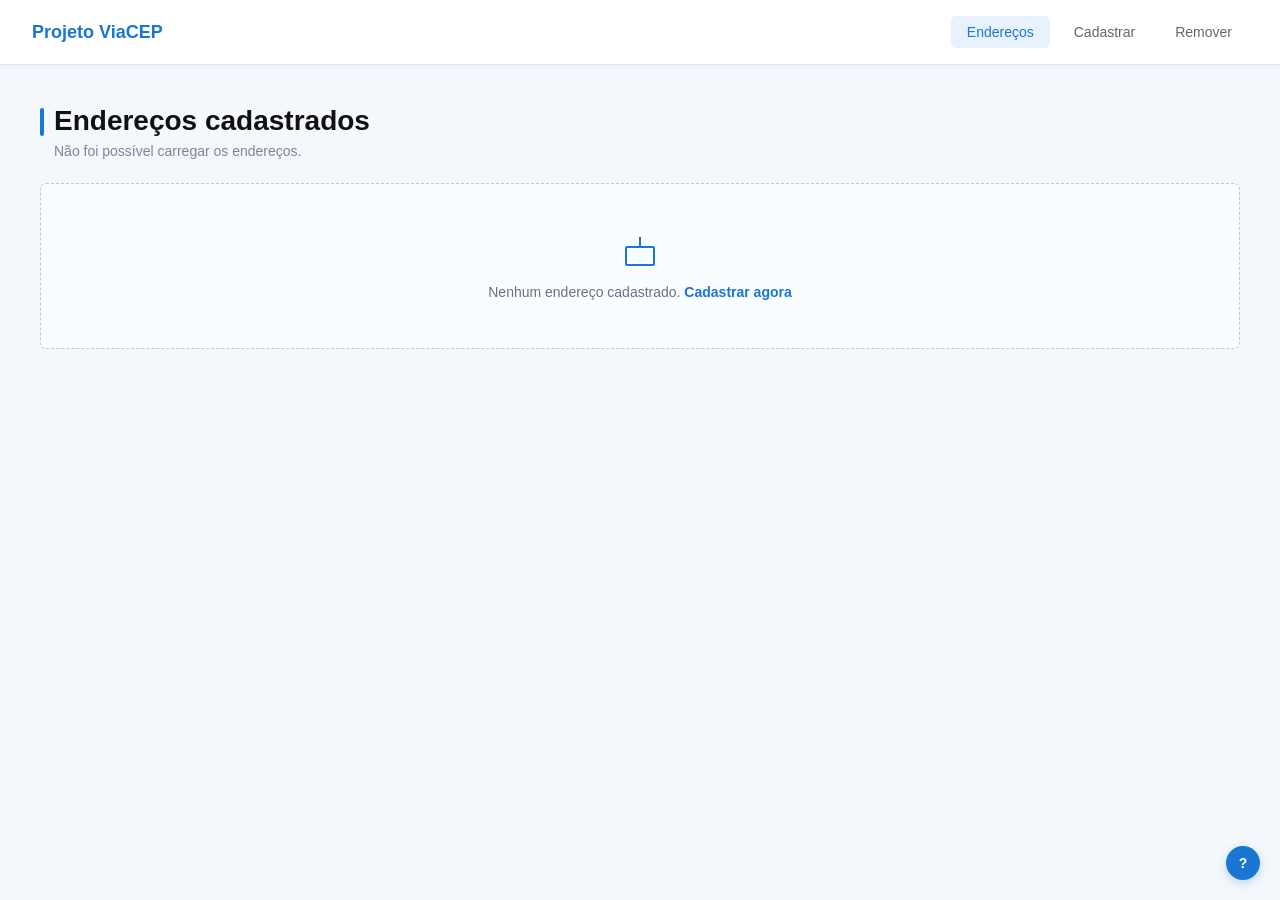
<file: aplicacao-web/public/index.html>
<!DOCTYPE html>
<html lang="pt-BR">

<head>
    <meta charset="UTF-8">
    <meta name="viewport" content="width=device-width, initial-scale=1.0">

    <title>Endereços</title>

    <link rel="stylesheet" href="css/style.css">
</head>

<body>

<header class="menu">

    <div class="menu-container">

        <h1 class="logo">Projeto ViaCEP</h1>

        <nav>
            <a href="" class="ativo">Endereços</a>
            <a href="cadastro.html">Cadastrar</a>
            <a href="remover.html">Remover</a>
        </nav>

    </div>

</header>


<main class="container">

    <div class="cabecalho">

        <div>
            <h2>Endereços cadastrados</h2>

            <p id="quantidade-enderecos">
                Nenhum endereço cadastrado ainda.
            </p>
        </div>

    </div>

    <div id="tabela-container" class="tabela-container">

        <table>

            <thead>
                <tr>
                    <th>CEP</th>
                    <th>Nº</th>
                    <th>RUA</th>
                    <th>CIDADE</th>
                    <th>UF</th>
                    <th>COMPLEMENTO</th>
                </tr>
            </thead>

            <tbody id="tabela-enderecos">
            </tbody>

        </table>

    </div>

    <div id="nenhum-endereco" class="nenhum-endereco">

        <div class="icone-caixa">

            <div class="caixa"></div>

            <div class="poste"></div>

        </div>

        <p>
            Nenhum endereço cadastrado.
            <a href="cadastro.html">Cadastrar agora</a>
        </p>

    </div>

</main>


<button class="ajuda">?</button>

<script src="js/index.js"></script>

</body>
</html>
</file>
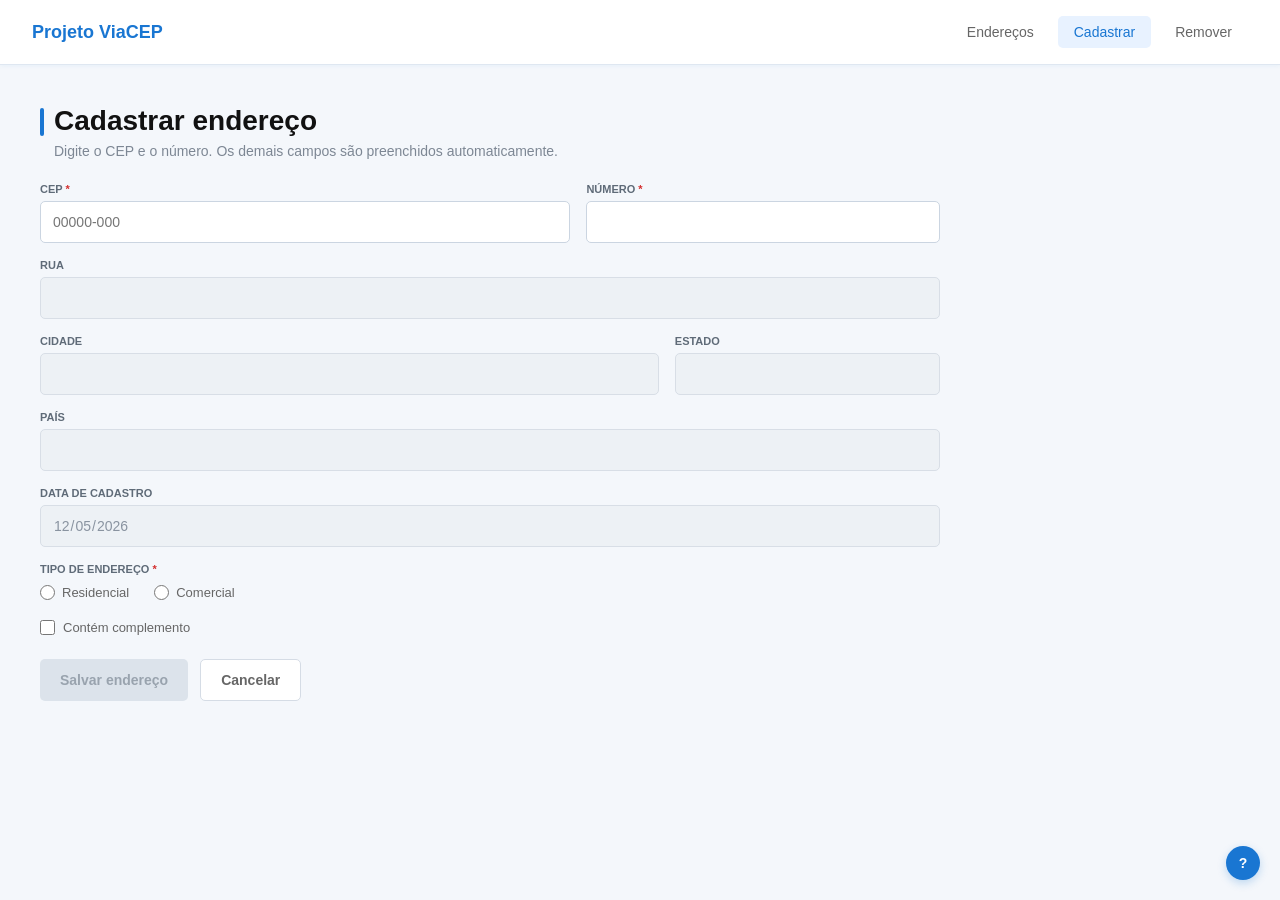
<file: aplicacao-web/public/cadastro.html>
<!DOCTYPE html>

<html lang="pt-BR">

<head>
    <meta charset="UTF-8">
    <meta name="viewport" content="width=device-width, initial-scale=1.0">
    <title>Cadastrar endereço</title>

<link rel="stylesheet" href="../public/css/style.css">

</head>

<body>

<header class="menu">
    <div class="menu-container">

        <h1 class="logo">Projeto ViaCEP</h1>

        <nav>
            <a href="index.html">Endereços</a>
            <a href="" class="ativo">Cadastrar</a>
            <a href="../public/remover.html">Remover</a>
        </nav>

    </div>
</header>


<main class="container">

    <section class="formulario">

        <div class="cabecalho">
            <h2>Cadastrar endereço</h2>

            <p>
                Digite o CEP e o número. Os demais campos são preenchidos automaticamente.
            </p>
        </div>


        <div id="loading" class="loading">
            <div class="loading-card">
                <div class="spinner"></div>
                <p>Consultando CEP...</p>
            </div>
        </div>

        <div id="modal-mensagem" class="modal-mensagem">
            <div class="modal-card">
                <div id="modal-icone" class="modal-icone">
                    ✓
                </div>
                <p id="modal-texto"></p>
            </div>
        </div>


        <form id="form-endereco">

            <div class="linha">

                <div class="campo cep">
                    <label for="cep">
                        CEP <span>*</span>
                    </label>

                    <input
                        type="text"
                        id="cep"
                        name="cep"
                        maxlength="9"
                        placeholder="00000-000"
                    >
                </div>


                <div class="campo numero">
                    <label for="numero">
                        NÚMERO <span>*</span>
                    </label>

                    <input
                        type="number"
                        id="numero"
                        name="numero"
                    >
                </div>

            </div>


            <div class="linha">

                <div class="campo campo-completo">
                    <label for="rua">RUA</label>

                    <input
                        type="text"
                        id="rua"
                        name="rua"
                        readonly
                    >
                </div>

            </div>


            <div class="linha">

                <div class="campo cidade">
                    <label for="cidade">CIDADE</label>

                    <input
                        type="text"
                        id="cidade"
                        name="cidade"
                        readonly
                    >
                </div>


                <div class="campo estado">
                    <label for="estado">ESTADO</label>

                    <input
                        type="text"
                        id="estado"
                        name="estado"
                        readonly
                    >
                </div>

            </div>


            <div class="linha">

                <div class="campo campo-completo">
                    <label for="pais">PAÍS</label>

                    <input
                        type="text"
                        id="pais"
                        name="pais"
                        readonly
                    >
                </div>

            </div>


            <div class="linha">

                <div class="campo campo-completo">
                    <label for="data">
                        DATA DE CADASTRO
                    </label>

                    <input
                        type="date"
                        id="data"
                        name="data"
                        readonly
                    >
                </div>

            </div>


            <div class="grupo-campo">

                <label class="titulo-grupo">
                    TIPO DE ENDEREÇO <span>*</span>
                </label>

                <div class="opcoes-radio">

                    <label>
                        <input
                            type="radio"
                            name="tipoEndereco"
                            value="Residencial"
                        >
                        Residencial
                    </label>

                    <label>
                        <input
                            type="radio"
                            name="tipoEndereco"
                            value="Comercial"
                        >
                        Comercial
                    </label>

                </div>

            </div>


            <div class="grupo-campo">

                <label class="opcao-checkbox">

                    <input
                        type="checkbox"
                        id="temComplemento"
                        name="temComplemento"
                    >

                    <span>Contém complemento</span>

                </label>

            </div>


            <div
                id="campos-complemento"
                class="campos-complemento"
            >

                <div class="linha">

                    <div class="campo tipo-complemento">
                        <label for="tipoComplemento">
                            TIPO DE COMPLEMENTO <span>*</span>
                        </label>

                        <select
                            id="tipoComplemento"
                            name="tipoComplemento"
                        >
                            <option value="">
                                Selecione
                            </option>
                        </select>
                    </div>


                    <div class="campo valor-complemento">
                        <label for="complemento">
                            COMPLEMENTO <span>*</span>
                        </label>

                        <input
                            type="text"
                            id="complemento"
                            name="complemento"
                        >
                    </div>

                </div>

            </div>


            <div class="acoes">

                <button
                    type="button"
                    id="btn-salvar"  
                    class="btn-salvar"
                    disabled
                >
                    Salvar endereço
                </button>

                <button
                    type="button"
                    class="btn-cancelar"
                    onclick="window.location.href='index.html'"
                >
                    Cancelar
                </button>

            </div>

        </form>

    </section>

</main>


<button class="ajuda">?</button>


<script src="../public/js/cadastro.js"></script>

</body>

</html>
</file>
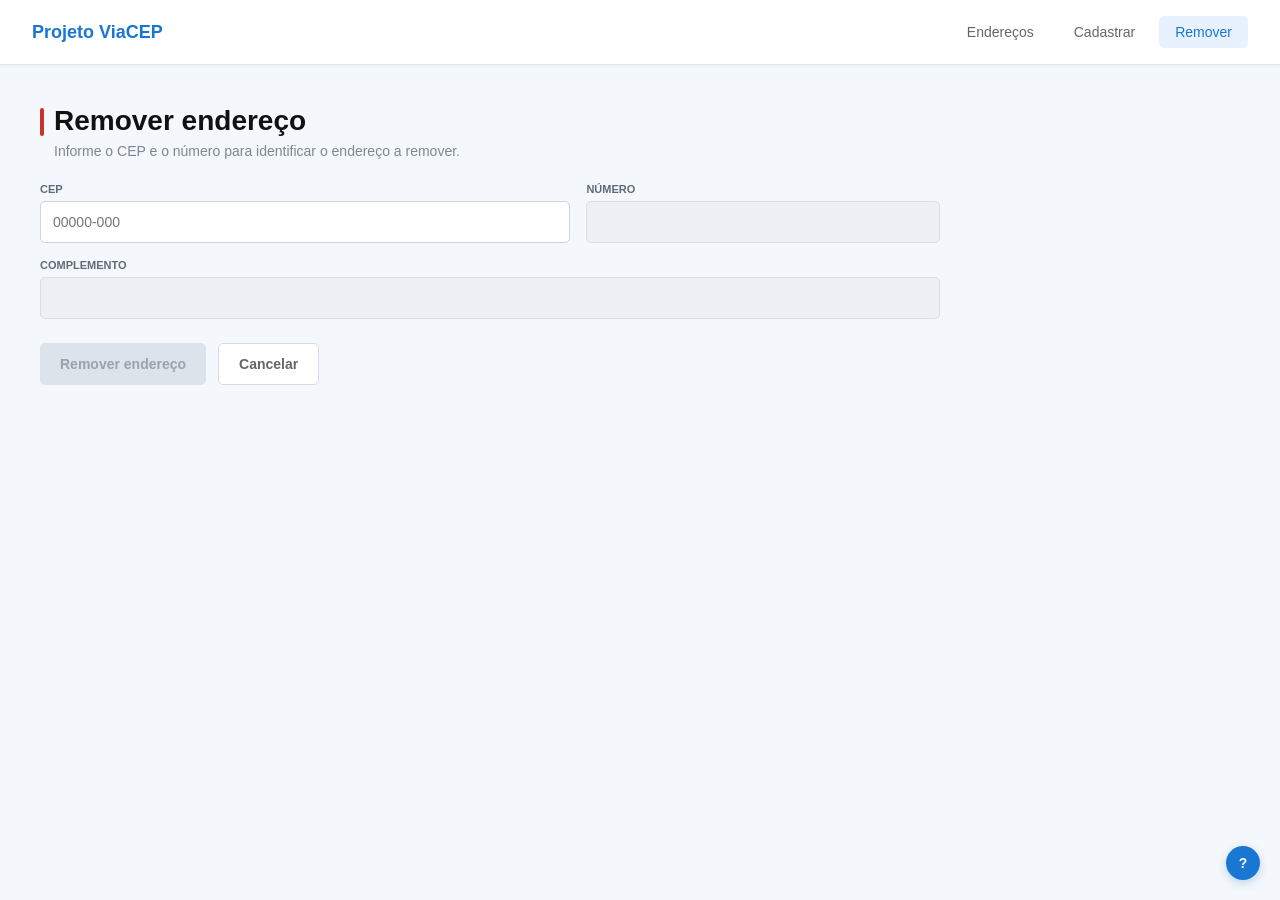
<file: aplicacao-web/public/remover.html>
<!DOCTYPE html>
<html lang="pt-BR">
<head>
    <meta charset="UTF-8">
    <meta name="viewport" content="width=device-width, initial-scale=1.0">
    <title>Remover endereço</title>
    <link rel="stylesheet" href="css/style.css">
</head>

<body>

<header class="menu">
    <div class="menu-container">

        <h1 class="logo">Projeto ViaCEP</h1>

        <nav>
            <a href="../public/index.html">Endereços</a>
            <a href="../public/cadastro.html">Cadastrar</a>
            <a href="" class="ativo">Remover</a>
        </nav>

    </div>
</header>

<main class="container">

    <div class="cabecalho-remover">
        <h2>Remover endereço</h2>
        <p>
            Informe o CEP e o número para identificar o endereço a remover.
        </p>
    </div>

    <form class="formulario-remover">

        <div class="linha">

            <div class="campo cep">
                <label for="cep">CEP</label>
                <input type="text" id="cep" name="cep" placeholder="00000-000" maxlength="9" autocomplete="off">
            </div>

            <div class="campo numero">
                <label for="numero">NÚMERO</label>
                <input type="text" id="numero" name="numero" disabled autocomplete="off">
            </div>
        </div>

        <div class="linha">
            <div class="campo campo-completo">
                <label for="complemento">COMPLEMENTO</label>
                <input type="text" id="complemento" name="complemento" disabled autocomplete="off">
            </div>
        </div>

        <div id="sugestoes" class="sugestoes-remover">
            <div id="mensagem-sugestoes" class="mensagem-sugestoes"></div>
            <div id="numeros-sugestao" class="numeros-sugestao"></div>
        </div>

    </div>

        <div
            id="sugestoes"
            class="sugestoes-remover"
        >

            <div
                id="mensagem-sugestoes"
                class="mensagem-sugestoes"
            ></div>

            <div
                id="numeros-sugestao"
                class="numeros-sugestao"
            ></div>

        </div>

        <div
            id="endereco-encontrado"
            class="card-endereco-encontrado"
        >

            <div class="titulo-card">
                ENDEREÇO ENCONTRADO
            </div>

            <div class="dados-endereco">

                <div class="dado">
                    <span>CEP</span>
                    <strong id="preview-cep"></strong>
                </div>

                <div class="dado numero-preview">
                    <span>Número</span>
                    <strong id="preview-numero"></strong>
                </div>

                <div class="dado dado-completo">
                    <span>Rua</span>
                    <strong id="preview-rua"></strong>
                </div>

                <div class="dado">
                    <span>Cidade</span>
                    <strong id="preview-cidade"></strong>
                </div>

                <div class="dado">
                    <span>Estado</span>
                    <strong id="preview-estado"></strong>
                </div>

            </div>

        </div>

        <div
            id="endereco-nao-encontrado"
            class="card-endereco-nao-encontrado"
        >

            <div class="titulo-card-erro">
                ENDEREÇO NÃO ENCONTRADO
            </div>

            <div class="mensagem-erro">

                <span class="icone-alerta">!</span>

                <p>
                    Nenhum endereço foi localizado para os dados informados.
                    Verifique o CEP e o número digitados.
                </p>

            </div>

        </div>

        <div class="acoes">

            <button type="button" id="btn-remover" class="btn-remover" disabled>
                Remover endereço
            </button>

            <button type="button" id="btn-cancelar" class="btn-cancelar-remover" onclick="window.location.href='index.html'">
                Cancelar
            </button>

            <button type="button" id="btn-alterar" class="btn-cancelar-remover" style="display: none;">
                Alterar endereço
            </button>

        </div>

    </form>

</main>

<button
    type="button"
    class="ajuda"
>
    ?
</button>

<div id="modal-mensagem" class="modal-mensagem">
    <div class="modal-card">
        <div id="modal-icone" class="modal-icone">✓</div>
        <p id="modal-texto"></p>
    </div>
</div>

<script src="js/remover.js"></script>

</body>
</html>
</file>
<file: aplicacao-web/public/css/style.css>
* {
    margin: 0;
    padding: 0;
    box-sizing: border-box;
}

body {
    font-family: -apple-system, BlinkMacSystemFont, "Segoe UI", Roboto, Helvetica, Arial, sans-serif;
    background-color: #f4f7fb;
    color: #000000;
    font-size: 14px;
}

/* MENU */

.menu {
    width: 100%;
    background-color: #ffffff;
    border-bottom: 1px solid #dfe7f1;
    padding: 16px 32px;
    box-shadow: 0 1px 4px rgba(25, 118, 210, 0.06);
}

.menu-container {
    width: 100%;
    display: flex;
    justify-content: space-between;
    align-items: center;
}

.logo {
    font-size: 18px;
    font-weight: 700;
    color: #1976d2;
}

nav {
    display: flex;
    gap: 8px;
    align-items: center;
}

nav a {
    text-decoration: none;
    color: #666666;
    padding: 8px 16px;
    border-radius: 5px;
    font-weight: 500;
    transition: background-color 0.2s, color 0.2s;
}

nav a:hover {
    color: #1976d2;
    background-color: #f1f7ff;
}

nav a.ativo {
    color: #1976d2;
    background-color: #e8f2ff;
}

/* CONTEÚDO */

.container {
    width: 100%;
    margin: 40px 0;
    padding: 0 40px;
}

.cabecalho {
    margin-bottom: 24px;
}

.cabecalho h2 {
    font-size: 28px;
    font-weight: 700;
    color: #111111;
    margin-bottom: 6px;
    position: relative;
    padding-left: 14px;
}

.cabecalho h2::before {
    content: "";
    position: absolute;
    left: 0;
    top: 3px;
    width: 4px;
    height: 28px;
    background-color: #1976d2;
    border-radius: 4px;
}

.cabecalho p {
    color: #7d8794;
    font-size: 14px;
    padding-left: 14px;
}

.cabecalho-remover {
    margin-bottom: 24px;
}

.cabecalho-remover h2 {
    font-size: 28px;
    font-weight: 700;
    color: #111111;
    margin-bottom: 6px;
    position: relative;
    padding-left: 14px;
}

.cabecalho-remover h2::before {
    content: "";
    position: absolute;
    left: 0;
    top: 3px;
    width: 4px;
    height: 28px;
    background-color: #c8322b;
    border-radius: 4px;
}

.cabecalho-remover p {
    color: #7d8794;
    font-size: 14px;
    padding-left: 14px;
}

/* FORMULÁRIO */

.formulario {
    width: 100%;
    max-width: 900px;
}

.linha {
    display: flex;
    gap: 16px;
    width: 100%;
    margin-bottom: 16px;
}

.campo {
    display: flex;
    flex-direction: column;
    gap: 6px;
}

.campo label {
    font-size: 11px;
    font-weight: 700;
    color: #5f6b78;
    text-transform: uppercase;
}

.campo label span,
.titulo-grupo span {
    color: #d32f2f;
}

.campo input,
.campo select {
    width: 100%;
    height: 42px;
    padding: 10px 12px;
    border: 1px solid #cbd5e1;
    border-radius: 5px;
    font-size: 14px;
    color: #000000;
    background-color: #ffffff;
    outline: none;
    font-family: inherit;
    transition: border-color 0.2s, box-shadow 0.2s;
}

.campo input:hover,
.campo select:hover {
    border-color: #9db9d8;
}

.campo input:focus,
.campo select:focus {
    border-color: #1976d2;
    box-shadow: 0 0 0 3px rgba(25, 118, 210, 0.08);
}

.campo input[readonly],
.campo input[disabled] {
    background-color: #edf1f5;
    border-color: #d8dee6;
    color: #8993a0;
}

/* TAMANHO DOS CAMPOS */

.cep {
    width: 60%;
}

.numero {
    width: 40%;
}

.cidade {
    width: 70%;
}

.estado {
    width: 30%;
}

.campo-completo {
    width: 100%;
}

.tipo-complemento {
    width: 50%;
}

.valor-complemento {
    width: 50%;
}

/* DATA */

#data {
    cursor: default;
}

/* GRUPOS */

.grupo-campo {
    margin-bottom: 20px;
}

.titulo-grupo {
    display: block;
    margin-bottom: 10px;
    font-size: 11px;
    font-weight: 700;
    color: #5f6b78;
    text-transform: uppercase;
}

/* RADIO */

.opcoes-radio {
    display: flex;
    align-items: center;
    gap: 25px;
}

.opcoes-radio label {
    display: flex;
    align-items: center;
    gap: 7px;
    font-size: 13px;
    color: #666666;
    cursor: pointer;
}

.opcoes-radio input {
    width: 15px;
    height: 15px;
    cursor: pointer;
    accent-color: #1976d2;
}

/* CHECKBOX */

.opcao-checkbox {
    display: flex;
    align-items: center;
    gap: 8px;
    font-size: 13px;
    color: #666666;
    cursor: pointer;
}

.opcao-checkbox input {
    width: 15px;
    height: 15px;
    cursor: pointer;
    accent-color: #1976d2;
}

/* COMPLEMENTO */

.campos-complemento {
    display: none;
    width: 100%;
}

/* BOTÕES */

.acoes {
    display: flex;
    align-items: center;
    gap: 12px;
    margin-top: 24px;
}

.acoes button {
    padding: 10px 20px;
    height: 42px;
    border-radius: 5px;
    font-size: 14px;
    font-weight: 600;
    border: none;
    cursor: pointer;
    transition: background-color 0.2s, transform 0.1s;
}

.acoes button:active {
    transform: translateY(1px);
}

.btn-salvar {
    background-color: #1976d2;
    color: #ffffff;
    box-shadow: 0 2px 5px rgba(25, 118, 210, 0.18);
}

.btn-salvar:hover:not(:disabled) {
    background-color: #1565c0;
}

.btn-salvar:disabled {
    background-color: #dce3eb;
    color: #99a3ae;
    cursor: not-allowed;
    box-shadow: none;
}

.btn-cancelar {
    background-color: #ffffff;
    color: #666666;
    border: 1px solid #d5dce5 !important;
}

.btn-cancelar:hover {
    background-color: #f1f5f9;
}

.btn-remover {
    background-color: #c8322b;
    color: #ffffff;
    box-shadow: 0 2px 5px rgba(200, 50, 43, 0.18);
}

.btn-remover:hover:not(:disabled) {
    background-color: #b52d27;
}

.btn-remover:disabled {
    background-color: #dce3eb;
    color: #99a3ae;
    cursor: not-allowed;
    box-shadow: none;
}

.btn-cancelar-remover {
    background-color: #ffffff;
    color: #666666;
    border: 1px solid #d5dce5 !important;
}

.btn-cancelar-remover:hover {
    background-color: #f1f5f9;
}

/* LOADING */

.loading {
    position: fixed;
    top: 0;
    left: 0;
    width: 100%;
    height: 100%;
    display: none;
    align-items: center;
    justify-content: center;
    background-color: rgba(15, 23, 42, 0.25);
    z-index: 999;
}

.loading-card {
    width: 180px;
    padding: 25px;
    background-color: #ffffff;
    border-radius: 8px;
    display: flex;
    flex-direction: column;
    align-items: center;
    gap: 15px;
    box-shadow: 0 8px 25px rgba(15, 23, 42, 0.15);
}

.loading-card p {
    font-size: 13px;
    color: #666666;
}

.spinner {
    width: 30px;
    height: 30px;
    border: 3px solid #dce8f5;
    border-top-color: #1976d2;
    border-radius: 50%;
    animation: carregar 0.8s linear infinite;
}

@keyframes carregar {
    to {
        transform: rotate(360deg);
    }
}

/* TABELA */

.tabela-container {
    width: 100%;
    border: 1px solid #dce4ed;
    border-radius: 6px;
    overflow: hidden;
    background-color: #ffffff;
    box-shadow: 0 2px 8px rgba(25, 118, 210, 0.05);
}

.tabela-container table {
    width: 100%;
    border-collapse: collapse;
    text-align: left;
}

.tabela-container th {
    background-color: #eef5fc;
    padding: 13px 16px;
    font-size: 11px;
    font-weight: 700;
    color: #526273;
    border-bottom: 1px solid #dce4ed;
}

.tabela-container td {
    padding: 14px 16px;
    border-bottom: 1px solid #edf1f5;
    color: #000000;
    background-color: #ffffff;
}

.tabela-container tbody tr:hover td {
    background-color: #f7fbff;
}

.tabela-container tr:last-child td {
    border-bottom: none;
}

/* ESTADO VAZIO */

.nenhum-endereco {
    width: 100%;
    border: 1px dashed #b8c9da;
    border-radius: 6px;
    padding: 48px 16px;
    display: none;
    flex-direction: column;
    align-items: center;
    justify-content: center;
    gap: 12px;
    background-color: #fafdff;
}

.nenhum-endereco p {
    color: #667382;
}

.nenhum-endereco a {
    color: #1976d2;
    text-decoration: none;
    font-weight: 600;
}

.nenhum-endereco a:hover {
    text-decoration: underline;
}

/* ÍCONE DO ESTADO VAZIO */

.icone-caixa {
    width: 40px;
    height: 40px;
    position: relative;
}

.caixa {
    position: absolute;
    left: 5px;
    top: 14px;
    width: 30px;
    height: 20px;
    border: 2px solid #1976d2;
    border-radius: 2px;
}

.poste {
    position: absolute;
    left: 19px;
    top: 5px;
    width: 2px;
    height: 10px;
    background-color: #1976d2;
}

/* REMOVER */

.formulario-remover {
    width: 100%;
    max-width: 900px;
}

.sugestoes-remover {
    display: none;
    width: 100%;
    background-color: #fffbea;
    border: 1px solid #fbc02d;
    border-left: 4px solid #fbc02d;
    border-radius: 5px;
    padding: 12px 16px;
    margin-bottom: 16px;
    color: #795548;
    font-size: 13px;
}

.mensagem-sugestoes {
    margin-bottom: 8px;
}

.numeros-sugestao {
    display: flex;
    gap: 8px;
}

.numeros-sugestao button {
    border: 1px solid #fbc02d;
    background-color: #ffffff;
    padding: 5px 11px;
    border-radius: 4px;
    font-weight: 700;
    color: #000000;
    cursor: pointer;
    transition: background-color 0.2s;
}

.numeros-sugestao button:hover {
    background-color: #fff8d6;
}

/* ENDEREÇO ENCONTRADO */

.card-endereco-encontrado {
    display: none;
    width: 100%;
    background-color: #ffffff;
    border: 1px solid #dce4ed;
    border-left: 4px solid #1976d2;
    border-radius: 5px;
    padding: 16px;
    margin-bottom: 16px;
    box-shadow: 0 2px 8px rgba(25, 118, 210, 0.05);
}

.titulo-card {
    font-size: 11px;
    font-weight: 700;
    color: #1976d2;
    text-transform: uppercase;
    margin-bottom: 12px;
}

.dados-endereco {
    display: flex;
    gap: 32px;
    flex-wrap: wrap;
}

.dado {
    display: flex;
    flex-direction: column;
    gap: 3px;
}

.dado span {
    font-size: 11px;
    color: #999999;
}

.dado strong {
    font-weight: 700;
    color: #000000;
}

.dado-completo {
    min-width: 200px;
}

.numero-preview {
    min-width: 70px;
}

/* ENDEREÇO NÃO ENCONTRADO */

.card-endereco-nao-encontrado {
    display: none;
    width: 100%;
    background-color: #ffebee;
    border: 1px solid #ef5350;
    border-left: 4px solid #c8322b;
    border-radius: 5px;
    padding: 16px;
    margin-bottom: 16px;
    color: #c62828;
}

.titulo-card-erro {
    font-size: 11px;
    font-weight: 700;
    text-transform: uppercase;
    margin-bottom: 12px;
}

.mensagem-erro {
    display: flex;
    align-items: center;
    gap: 10px;
}

.mensagem-erro p {
    font-size: 13px;
}

.icone-alerta {
    width: 22px;
    height: 22px;
    display: flex;
    align-items: center;
    justify-content: center;
    border-radius: 50%;
    background-color: #c62828;
    color: #ffffff;
    font-weight: 700;
    flex-shrink: 0;
}

/* BOTÃO DE AJUDA */

.ajuda {
    position: fixed;
    right: 20px;
    bottom: 20px;
    width: 34px;
    height: 34px;
    background-color: #1976d2;
    color: #ffffff;
    border: none;
    border-radius: 50%;
    display: flex;
    align-items: center;
    justify-content: center;
    font-weight: 700;
    font-size: 14px;
    cursor: pointer;
    box-shadow: 0 3px 8px rgba(25, 118, 210, 0.25);
    transition: background-color 0.2s, transform 0.2s;
}

.ajuda:hover {
    background-color: #1565c0;
    transform: translateY(-1px);
}

/* RESPONSIVIDADE */

@media (max-width: 600px) {
    .menu {
        padding: 16px 20px;
    }

    .container {
        padding: 0 20px;
    }

    .menu-container {
        gap: 15px;
    }

    nav {
        gap: 2px;
    }

    nav a {
        padding: 8px 8px;
    }

    .linha {
        flex-direction: column;
    }

    .cep,
    .numero,
    .cidade,
    .estado,
    .campo-completo,
    .tipo-complemento,
    .valor-complemento {
        width: 100%;
    }

    .opcoes-radio {
        flex-direction: column;
        align-items: flex-start;
        gap: 12px;
    }

    .dados-endereco {
        flex-direction: column;
        gap: 12px;
    }
}

/* MODAL */

.modal-mensagem {
    position: fixed;
    top: 0;
    left: 0;
    width: 100%;
    height: 100%;
    display: none;
    align-items: center;
    justify-content: center;
    background-color: rgba(15, 23, 42, 0.25);
    z-index: 1000;
}

.modal-card {
    width: 320px;
    padding: 30px;
    background-color: #ffffff;
    border-radius: 8px;
    display: flex;
    flex-direction: column;
    align-items: center;
    gap: 15px;
    box-shadow: 0 8px 25px rgba(15, 23, 42, 0.18);
    text-align: center;
}

.modal-icone {
    width: 45px;
    height: 45px;
    display: flex;
    align-items: center;
    justify-content: center;
    border-radius: 50%;
    background-color: #2e7d32;
    color: #ffffff;
    font-size: 24px;
    font-weight: 700;
}

.modal-card p {
    font-size: 14px;
    font-weight: 600;
    color: #333333;
}

.modal-erro .modal-icone {
    background-color: #c8322b;
}
</file>
